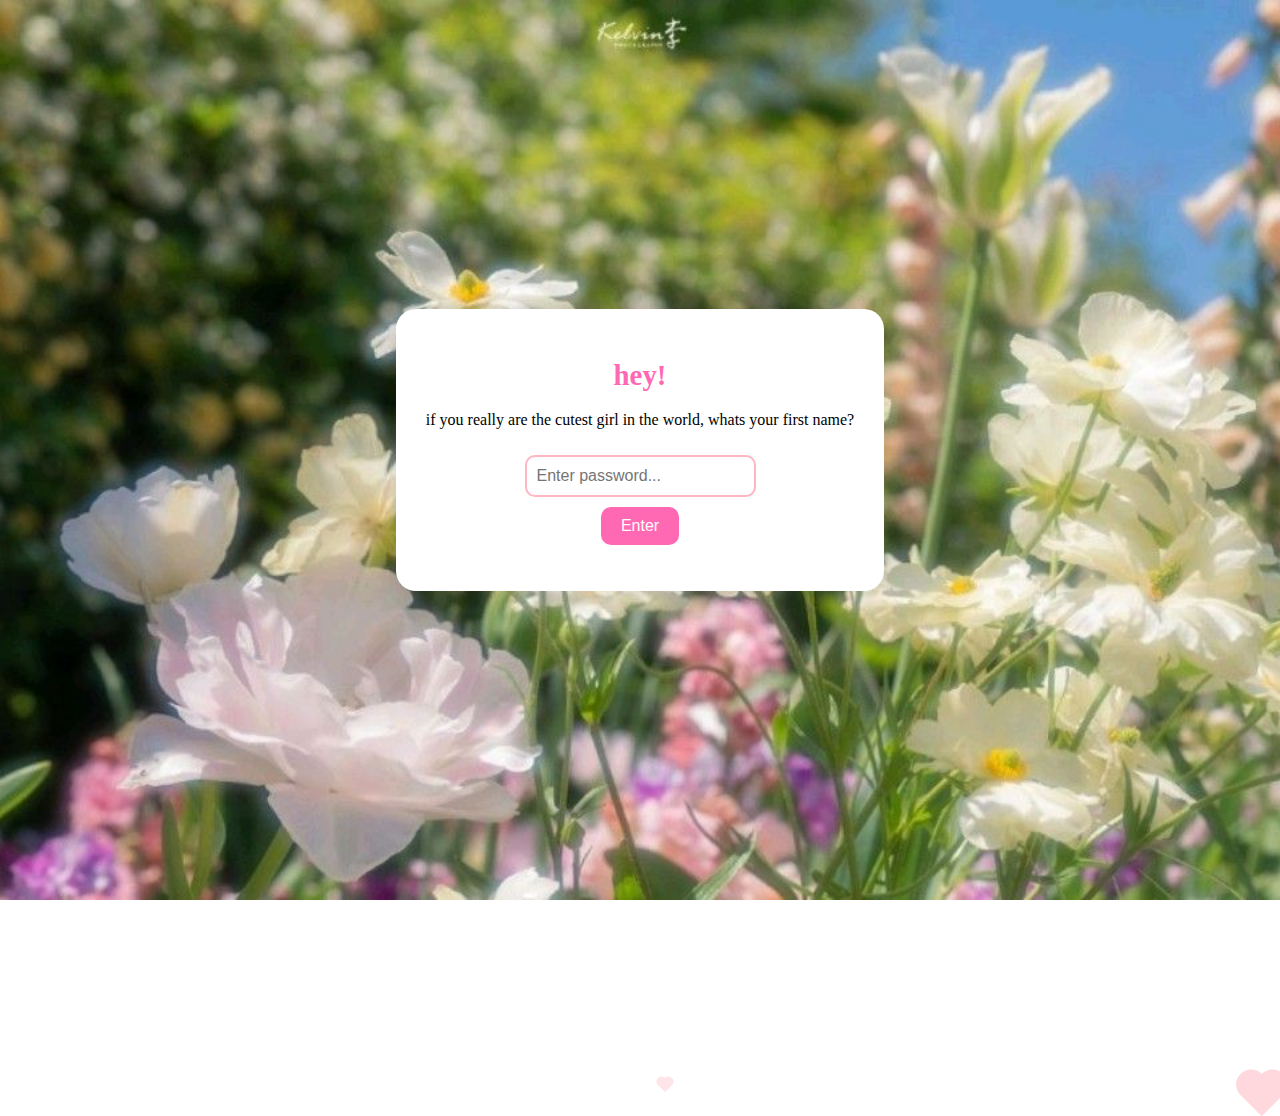
<file: index.html>
<!DOCTYPE html>
<html lang="en">
<head>
  <meta charset="UTF-8">
  <title>enter password to enter!</title>
  <link rel="stylesheet" href="style.css">
</head>
<body>

  <div id="welcomeOverlay">
  <div class="welcome-content">
    <h2>UPDATE V1.2 💌</h2>
    <p>EXPANSION AND COMPASSION</p>
    <p>added 3 new cool stuff!
      the next update going to be long to give room for your roblox game to develop SORRY!
      *new letter btw!*
    </p>
    <button id="closeWelcome">Close</button>
  </div>
</div>

  <div id="lockScreen">
    <h1>hey!</h1>
    <p>if you really are the cutest girl in the world, whats your first name?</p>
    <input type="password" id="passwordInput" placeholder="Enter password...">
    <br>
    <button onclick="checkPassword()">Enter</button>
    <p id="errorMsg"></p>
  </div>

  <script src="script.js"></script>
</body>
</html>
</file>
<file: style.css>
body {
  margin: 0;
  font-family: 'Comic Sans MS', cursive;
  background-color: #FFFAEE;
  display: flex;
  justify-content: center;
  align-items: center;
  height: 100vh;
  flex-direction: column;
    background: url('bg.jpg') repeat center center fixed;
  background-size: cover;
  overflow: hidden;
  position: relative;
}

#lockScreen {
  text-align: center;
  background: white;
  border-radius: 20px;
  box-shadow: 0 0 20px rgba(0, 0, 0, 0.1);
  padding: 30px;
}

#lockScreen h1 {
  color: #FF69B4;
  font-size: 1.8em;
}

input[type="password"] {
  padding: 10px;
  border-radius: 10px;
  border: 2px solid #FFB6C1;
  outline: none;
  margin-top: 10px;
  font-size: 1em;
}

button {
  background: #FF69B4;
  color: white;
  border: none;
  padding: 10px 20px;
  font-size: 1em;
  border-radius: 10px;
  margin-top: 10px;
  cursor: pointer;
}

#errorMsg {
  color: red;
  margin-top: 10px;
}

.heart {
  position: absolute;
  width: 20px;
  height: 20px;
  background: pink;
  transform: rotate(45deg);
  animation: floatUp 10s linear infinite;
  opacity: 0.7;
}

.heart::before,
.heart::after {
  content: '';
  position: absolute;
  background: pink;
  border-radius: 50%;
}

.heart::before {
  top: -50%;
  left: 0;
  width: 100%;
  height: 100%;
}
.heart::after {
  left: -50%;
  top: 0;
  width: 100%;
  height: 100%;
}

@keyframes floatUp {
  from {
    transform: translateY(0) rotate(45deg);
    opacity: inherit;
  }
  to {
    transform: translateY(-120vh) rotate(45deg);
    opacity: 0;
  }
}
.envelope-container {
  text-align: center;
  margin-bottom: 20px;
}

#letter {
  width: 300px;
  height: auto;
  cursor: pointer;
  transition: transform 0.3s ease;
}

#letter:hover {
  transform: scale(1.05);
}

/* Your hidden message */
#mainContent {
  display: none;
  text-align: center;
  padding: 40px;
  background: rgba(255, 255, 255, 0.85);
  border-radius: 20px;
  color: #d60076;
  font-size: 1.1em;
  max-width: 500px;
  box-shadow: 0 0 20px rgba(0,0,0,0.1);
  animation: fadeIn 1s ease forwards;
}

@keyframes fadeIn {
  from { opacity: 0; transform: translateY(20px); }
  to { opacity: 1; transform: translateY(0); }
}

/* Overlay background */
#welcomeOverlay {
  position: fixed;
  top: 0;
  left: 0;
  width: 100%;
  height: 100%;
  background: rgba(255, 250, 238, 0.95); /* matches your bg theme */
  display: flex;
  justify-content: center;
  align-items: center;
  z-index: 9999;
  opacity: 0;
  pointer-events: none;
  animation: fadeInOverlay 0.8s ease forwards;
}

/* Inner content */
.welcome-content {
  background: white;
  border-radius: 20px;
  padding: 30px 40px;
  box-shadow: 0 0 20px rgba(0,0,0,0.15);
  text-align: center;
  color: #d60076;
  max-width: 400px;
  font-family: 'Comic Sans MS', cursive;
  transform: scale(0.9);
  animation: popUp 0.8s ease forwards;
}

/* Close button */
#welcomeOverlay button {
  background: #FF69B4;
  color: white;
  border: none;
  padding: 10px 20px;
  font-size: 1em;
  border-radius: 10px;
  margin-top: 15px;
  cursor: pointer;
}

#welcomeOverlay button:hover {
  background: #e0579d;
}

/* Animations */
@keyframes fadeInOverlay {
  to {
    opacity: 1;
    pointer-events: auto;
  }
}

@keyframes popUp {
  to {
    transform: scale(1);
  }
}
</file>
